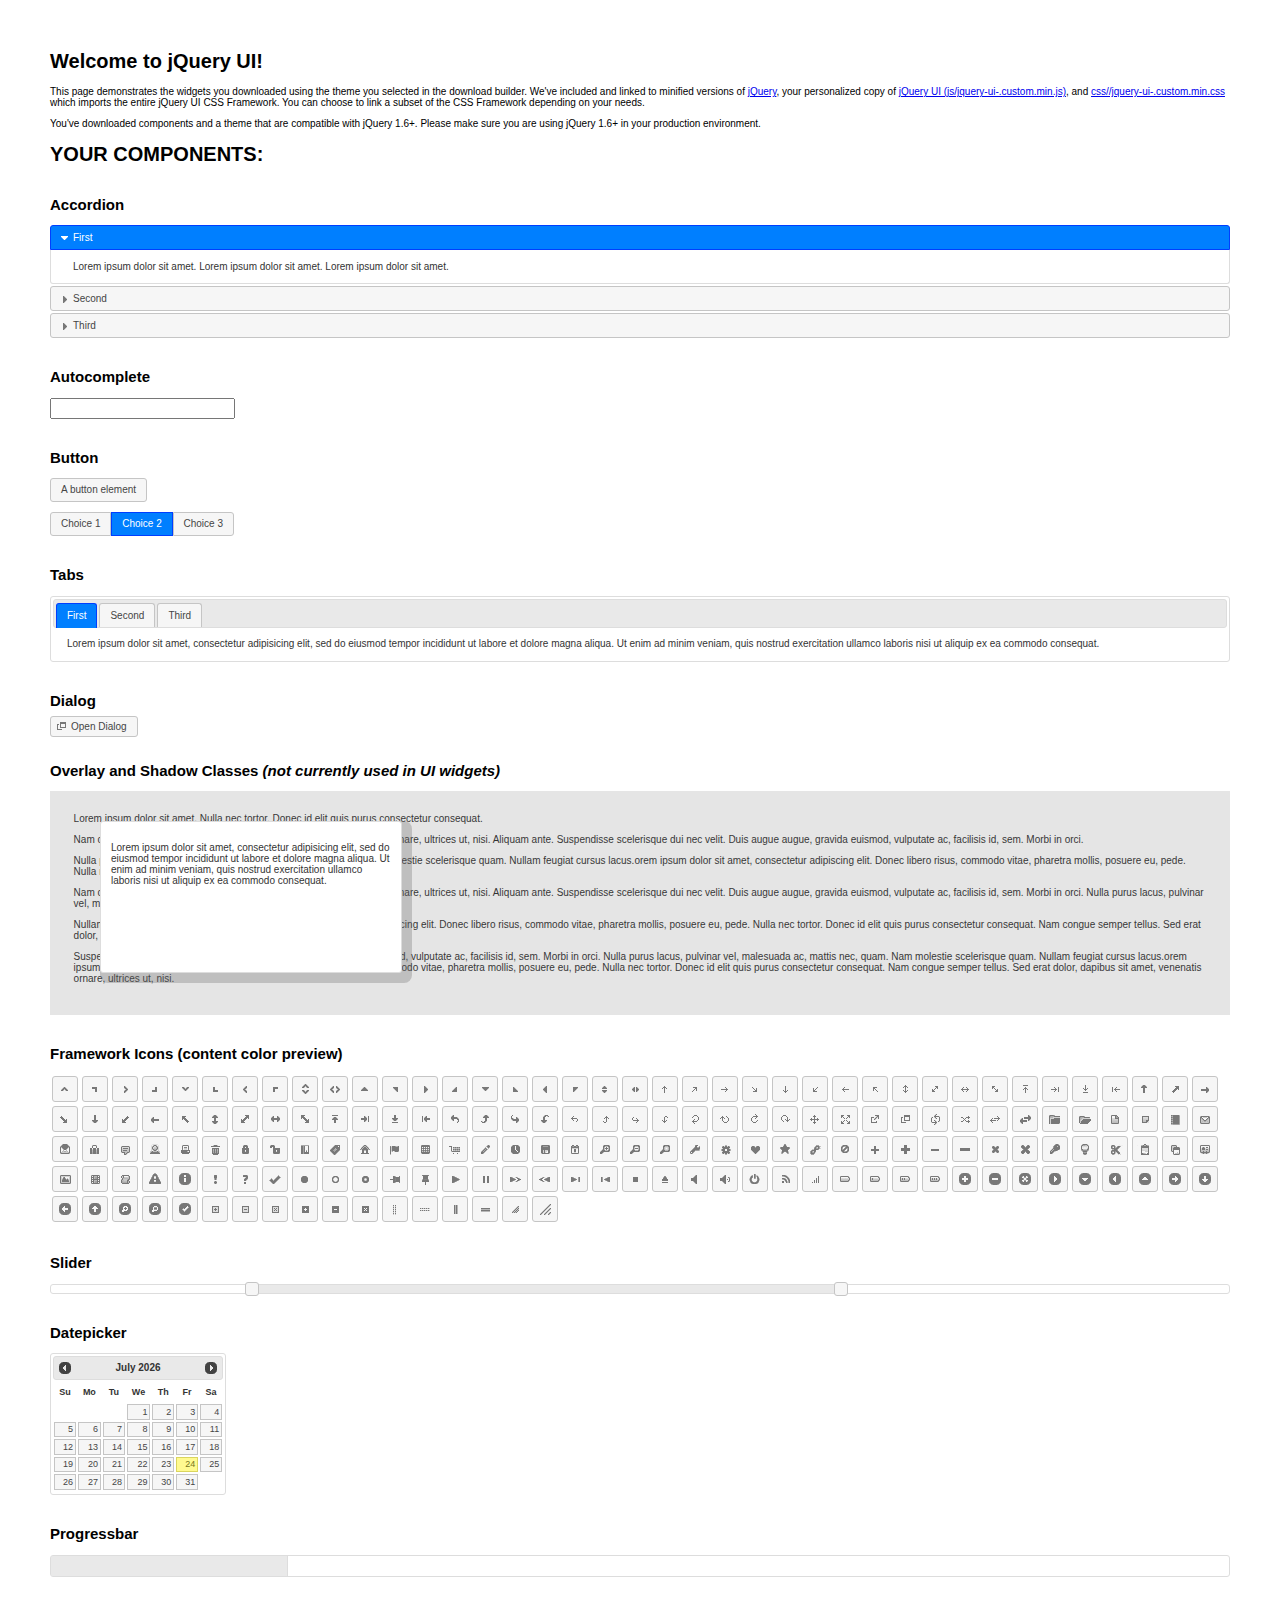
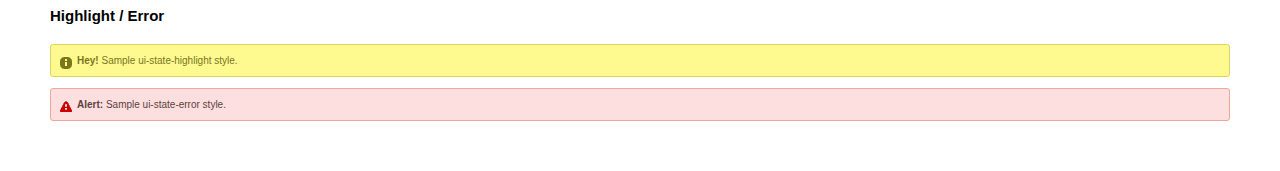
<file: jquery-ui-1.9.2.custom/jquery-ui-1.9.2.custom/index.html>
<!doctype html>
<html lang="us">
<head>
	<meta charset="utf-8">
	<title>jQuery UI Example Page</title>
	<link href="css/base/jquery-ui-1.9.2.custom.css" rel="stylesheet">
	<script src="js/jquery-1.8.3.js"></script>
	<script src="js/jquery-ui-1.9.2.custom.js"></script>
	<script>
	$(function() {
		$( "#accordion" ).accordion();

		var availableTags = [
			"ActionScript",
			"AppleScript",
			"Asp",
			"BASIC",
			"C",
			"C++",
			"Clojure",
			"COBOL",
			"ColdFusion",
			"Erlang",
			"Fortran",
			"Groovy",
			"Haskell",
			"Java",
			"JavaScript",
			"Lisp",
			"Perl",
			"PHP",
			"Python",
			"Ruby",
			"Scala",
			"Scheme"
		];
		$( "#autocomplete" ).autocomplete({
			source: availableTags
		});

		$( "#button" ).button();
		$( "#radioset" ).buttonset();

		$( "#tabs" ).tabs();

		$( "#dialog" ).dialog({
			autoOpen: false,
			width: 400,
			buttons: [
				{
					text: "Ok",
					click: function() {
						$( this ).dialog( "close" );
					}
				},
				{
					text: "Cancel",
					click: function() {
						$( this ).dialog( "close" );
					}
				}
			]
		});

		// Link to open the dialog
		$( "#dialog-link" ).click(function( event ) {
			$( "#dialog" ).dialog( "open" );
			event.preventDefault();
		});

		$( "#datepicker" ).datepicker({
			inline: true
		});

		$( "#slider" ).slider({
			range: true,
			values: [ 17, 67 ]
		});

		$( "#progressbar" ).progressbar({
			value: 20
		});

		// Hover states on the static widgets
		$( "#dialog-link, #icons li" ).hover(
			function() {
				$( this ).addClass( "ui-state-hover" );
			},
			function() {
				$( this ).removeClass( "ui-state-hover" );
			}
		);
	});
	</script>
	<style>
	body{
		font: 62.5% "Trebuchet MS", sans-serif;
		margin: 50px;
	}
	.demoHeaders {
		margin-top: 2em;
	}
	#dialog-link {
		padding: .4em 1em .4em 20px;
		text-decoration: none;
		position: relative;
	}
	#dialog-link span.ui-icon {
		margin: 0 5px 0 0;
		position: absolute;
		left: .2em;
		top: 50%;
		margin-top: -8px;
	}
	#icons {
		margin: 0;
		padding: 0;
	}
	#icons li {
		margin: 2px;
		position: relative;
		padding: 4px 0;
		cursor: pointer;
		float: left;
		list-style: none;
	}
	#icons span.ui-icon {
		float: left;
		margin: 0 4px;
	}
	.fakewindowcontain .ui-widget-overlay {
		position: absolute;
	}
	</style>
</head>
<body>

<h1>Welcome to jQuery UI!</h1>

<div class="ui-widget">
	<p>This page demonstrates the widgets you downloaded using the theme you selected in the download builder. We've included and linked to minified versions of <a href="js/jquery-1.8.3.js">jQuery</a>, your personalized copy of <a href="js/jquery-ui-.custom.min.js">jQuery UI (js/jquery-ui-.custom.min.js)</a>, and <a href="css//jquery-ui-.custom.min.css">css//jquery-ui-.custom.min.css</a> which imports the entire jQuery UI CSS Framework. You can choose to link a subset of the CSS Framework depending on your needs. </p>
	<p>You've downloaded components and a theme that are compatible with jQuery 1.6+. Please make sure you are using jQuery 1.6+ in your production environment.</p>
</div>

<h1>YOUR COMPONENTS:</h1>

<!-- Accordion -->
<h2 class="demoHeaders">Accordion</h2>
<div id="accordion">
	<h3>First</h3>
	<div>Lorem ipsum dolor sit amet. Lorem ipsum dolor sit amet. Lorem ipsum dolor sit amet.</div>
	<h3>Second</h3>
	<div>Phasellus mattis tincidunt nibh.</div>
	<h3>Third</h3>
	<div>Nam dui erat, auctor a, dignissim quis.</div>
</div>

<!-- Autocomplete -->
<h2 class="demoHeaders">Autocomplete</h2>
<div>
	<input id="autocomplete" title="type &quot;a&quot;">
</div>

<!-- Button -->
<h2 class="demoHeaders">Button</h2>
<button id="button">A button element</button>
<form style="margin-top: 1em;">
	<div id="radioset">
		<input type="radio" id="radio1" name="radio"><label for="radio1">Choice 1</label>
		<input type="radio" id="radio2" name="radio" checked="checked"><label for="radio2">Choice 2</label>
		<input type="radio" id="radio3" name="radio"><label for="radio3">Choice 3</label>
	</div>
</form>

<!-- Tabs -->
<h2 class="demoHeaders">Tabs</h2>
<div id="tabs">
	<ul>
		<li><a href="#tabs-1">First</a></li>
		<li><a href="#tabs-2">Second</a></li>
		<li><a href="#tabs-3">Third</a></li>
	</ul>
	<div id="tabs-1">Lorem ipsum dolor sit amet, consectetur adipisicing elit, sed do eiusmod tempor incididunt ut labore et dolore magna aliqua. Ut enim ad minim veniam, quis nostrud exercitation ullamco laboris nisi ut aliquip ex ea commodo consequat.</div>
	<div id="tabs-2">Phasellus mattis tincidunt nibh. Cras orci urna, blandit id, pretium vel, aliquet ornare, felis. Maecenas scelerisque sem non nisl. Fusce sed lorem in enim dictum bibendum.</div>
	<div id="tabs-3">Nam dui erat, auctor a, dignissim quis, sollicitudin eu, felis. Pellentesque nisi urna, interdum eget, sagittis et, consequat vestibulum, lacus. Mauris porttitor ullamcorper augue.</div>
</div>

<!-- Dialog NOTE: Dialog is not generated by UI in this demo so it can be visually styled in themeroller-->
<h2 class="demoHeaders">Dialog</h2>
<p><a href="#" id="dialog-link" class="ui-state-default ui-corner-all"><span class="ui-icon ui-icon-newwin"></span>Open Dialog</a></p>

<h2 class="demoHeaders">Overlay and Shadow Classes <em>(not currently used in UI widgets)</em></h2>
<div style="position: relative; width: 96%; height: 200px; padding:1% 2%; overflow:hidden;" class="fakewindowcontain">
	<p>Lorem ipsum dolor sit amet,  Nulla nec tortor. Donec id elit quis purus consectetur consequat. </p><p>Nam congue semper tellus. Sed erat dolor, dapibus sit amet, venenatis ornare, ultrices ut, nisi. Aliquam ante. Suspendisse scelerisque dui nec velit. Duis augue augue, gravida euismod, vulputate ac, facilisis id, sem. Morbi in orci. </p><p>Nulla purus lacus, pulvinar vel, malesuada ac, mattis nec, quam. Nam molestie scelerisque quam. Nullam feugiat cursus lacus.orem ipsum dolor sit amet, consectetur adipiscing elit. Donec libero risus, commodo vitae, pharetra mollis, posuere eu, pede. Nulla nec tortor. Donec id elit quis purus consectetur consequat. </p><p>Nam congue semper tellus. Sed erat dolor, dapibus sit amet, venenatis ornare, ultrices ut, nisi. Aliquam ante. Suspendisse scelerisque dui nec velit. Duis augue augue, gravida euismod, vulputate ac, facilisis id, sem. Morbi in orci. Nulla purus lacus, pulvinar vel, malesuada ac, mattis nec, quam. Nam molestie scelerisque quam. </p><p>Nullam feugiat cursus lacus.orem ipsum dolor sit amet, consectetur adipiscing elit. Donec libero risus, commodo vitae, pharetra mollis, posuere eu, pede. Nulla nec tortor. Donec id elit quis purus consectetur consequat. Nam congue semper tellus. Sed erat dolor, dapibus sit amet, venenatis ornare, ultrices ut, nisi. Aliquam ante. </p><p>Suspendisse scelerisque dui nec velit. Duis augue augue, gravida euismod, vulputate ac, facilisis id, sem. Morbi in orci. Nulla purus lacus, pulvinar vel, malesuada ac, mattis nec, quam. Nam molestie scelerisque quam. Nullam feugiat cursus lacus.orem ipsum dolor sit amet, consectetur adipiscing elit. Donec libero risus, commodo vitae, pharetra mollis, posuere eu, pede. Nulla nec tortor. Donec id elit quis purus consectetur consequat. Nam congue semper tellus. Sed erat dolor, dapibus sit amet, venenatis ornare, ultrices ut, nisi. </p>

	<!-- ui-dialog -->
	<div class="ui-overlay"><div class="ui-widget-overlay"></div><div class="ui-widget-shadow ui-corner-all" style="width: 302px; height: 152px; position: absolute; left: 50px; top: 30px;"></div></div>
	<div style="position: absolute; width: 280px; height: 130px;left: 50px; top: 30px; padding: 10px;" class="ui-widget ui-widget-content ui-corner-all">
		<div class="ui-dialog-content ui-widget-content" style="background: none; border: 0;">
			<p>Lorem ipsum dolor sit amet, consectetur adipisicing elit, sed do eiusmod tempor incididunt ut labore et dolore magna aliqua. Ut enim ad minim veniam, quis nostrud exercitation ullamco laboris nisi ut aliquip ex ea commodo consequat.</p>
		</div>
	</div>

</div>

<!-- ui-dialog -->
<div id="dialog" title="Dialog Title">
	<p>Lorem ipsum dolor sit amet, consectetur adipisicing elit, sed do eiusmod tempor incididunt ut labore et dolore magna aliqua. Ut enim ad minim veniam, quis nostrud exercitation ullamco laboris nisi ut aliquip ex ea commodo consequat.</p>
</div>


<h2 class="demoHeaders">Framework Icons (content color preview)</h2>
<ul id="icons" class="ui-widget ui-helper-clearfix">
	<li class="ui-state-default ui-corner-all" title=".ui-icon-carat-1-n"><span class="ui-icon ui-icon-carat-1-n"></span></li>
	<li class="ui-state-default ui-corner-all" title=".ui-icon-carat-1-ne"><span class="ui-icon ui-icon-carat-1-ne"></span></li>
	<li class="ui-state-default ui-corner-all" title=".ui-icon-carat-1-e"><span class="ui-icon ui-icon-carat-1-e"></span></li>
	<li class="ui-state-default ui-corner-all" title=".ui-icon-carat-1-se"><span class="ui-icon ui-icon-carat-1-se"></span></li>
	<li class="ui-state-default ui-corner-all" title=".ui-icon-carat-1-s"><span class="ui-icon ui-icon-carat-1-s"></span></li>
	<li class="ui-state-default ui-corner-all" title=".ui-icon-carat-1-sw"><span class="ui-icon ui-icon-carat-1-sw"></span></li>
	<li class="ui-state-default ui-corner-all" title=".ui-icon-carat-1-w"><span class="ui-icon ui-icon-carat-1-w"></span></li>
	<li class="ui-state-default ui-corner-all" title=".ui-icon-carat-1-nw"><span class="ui-icon ui-icon-carat-1-nw"></span></li>
	<li class="ui-state-default ui-corner-all" title=".ui-icon-carat-2-n-s"><span class="ui-icon ui-icon-carat-2-n-s"></span></li>
	<li class="ui-state-default ui-corner-all" title=".ui-icon-carat-2-e-w"><span class="ui-icon ui-icon-carat-2-e-w"></span></li>
	<li class="ui-state-default ui-corner-all" title=".ui-icon-triangle-1-n"><span class="ui-icon ui-icon-triangle-1-n"></span></li>
	<li class="ui-state-default ui-corner-all" title=".ui-icon-triangle-1-ne"><span class="ui-icon ui-icon-triangle-1-ne"></span></li>
	<li class="ui-state-default ui-corner-all" title=".ui-icon-triangle-1-e"><span class="ui-icon ui-icon-triangle-1-e"></span></li>
	<li class="ui-state-default ui-corner-all" title=".ui-icon-triangle-1-se"><span class="ui-icon ui-icon-triangle-1-se"></span></li>
	<li class="ui-state-default ui-corner-all" title=".ui-icon-triangle-1-s"><span class="ui-icon ui-icon-triangle-1-s"></span></li>
	<li class="ui-state-default ui-corner-all" title=".ui-icon-triangle-1-sw"><span class="ui-icon ui-icon-triangle-1-sw"></span></li>
	<li class="ui-state-default ui-corner-all" title=".ui-icon-triangle-1-w"><span class="ui-icon ui-icon-triangle-1-w"></span></li>
	<li class="ui-state-default ui-corner-all" title=".ui-icon-triangle-1-nw"><span class="ui-icon ui-icon-triangle-1-nw"></span></li>
	<li class="ui-state-default ui-corner-all" title=".ui-icon-triangle-2-n-s"><span class="ui-icon ui-icon-triangle-2-n-s"></span></li>
	<li class="ui-state-default ui-corner-all" title=".ui-icon-triangle-2-e-w"><span class="ui-icon ui-icon-triangle-2-e-w"></span></li>
	<li class="ui-state-default ui-corner-all" title=".ui-icon-arrow-1-n"><span class="ui-icon ui-icon-arrow-1-n"></span></li>
	<li class="ui-state-default ui-corner-all" title=".ui-icon-arrow-1-ne"><span class="ui-icon ui-icon-arrow-1-ne"></span></li>
	<li class="ui-state-default ui-corner-all" title=".ui-icon-arrow-1-e"><span class="ui-icon ui-icon-arrow-1-e"></span></li>
	<li class="ui-state-default ui-corner-all" title=".ui-icon-arrow-1-se"><span class="ui-icon ui-icon-arrow-1-se"></span></li>
	<li class="ui-state-default ui-corner-all" title=".ui-icon-arrow-1-s"><span class="ui-icon ui-icon-arrow-1-s"></span></li>
	<li class="ui-state-default ui-corner-all" title=".ui-icon-arrow-1-sw"><span class="ui-icon ui-icon-arrow-1-sw"></span></li>
	<li class="ui-state-default ui-corner-all" title=".ui-icon-arrow-1-w"><span class="ui-icon ui-icon-arrow-1-w"></span></li>
	<li class="ui-state-default ui-corner-all" title=".ui-icon-arrow-1-nw"><span class="ui-icon ui-icon-arrow-1-nw"></span></li>
	<li class="ui-state-default ui-corner-all" title=".ui-icon-arrow-2-n-s"><span class="ui-icon ui-icon-arrow-2-n-s"></span></li>
	<li class="ui-state-default ui-corner-all" title=".ui-icon-arrow-2-ne-sw"><span class="ui-icon ui-icon-arrow-2-ne-sw"></span></li>
	<li class="ui-state-default ui-corner-all" title=".ui-icon-arrow-2-e-w"><span class="ui-icon ui-icon-arrow-2-e-w"></span></li>
	<li class="ui-state-default ui-corner-all" title=".ui-icon-arrow-2-se-nw"><span class="ui-icon ui-icon-arrow-2-se-nw"></span></li>
	<li class="ui-state-default ui-corner-all" title=".ui-icon-arrowstop-1-n"><span class="ui-icon ui-icon-arrowstop-1-n"></span></li>
	<li class="ui-state-default ui-corner-all" title=".ui-icon-arrowstop-1-e"><span class="ui-icon ui-icon-arrowstop-1-e"></span></li>
	<li class="ui-state-default ui-corner-all" title=".ui-icon-arrowstop-1-s"><span class="ui-icon ui-icon-arrowstop-1-s"></span></li>
	<li class="ui-state-default ui-corner-all" title=".ui-icon-arrowstop-1-w"><span class="ui-icon ui-icon-arrowstop-1-w"></span></li>
	<li class="ui-state-default ui-corner-all" title=".ui-icon-arrowthick-1-n"><span class="ui-icon ui-icon-arrowthick-1-n"></span></li>
	<li class="ui-state-default ui-corner-all" title=".ui-icon-arrowthick-1-ne"><span class="ui-icon ui-icon-arrowthick-1-ne"></span></li>
	<li class="ui-state-default ui-corner-all" title=".ui-icon-arrowthick-1-e"><span class="ui-icon ui-icon-arrowthick-1-e"></span></li>
	<li class="ui-state-default ui-corner-all" title=".ui-icon-arrowthick-1-se"><span class="ui-icon ui-icon-arrowthick-1-se"></span></li>
	<li class="ui-state-default ui-corner-all" title=".ui-icon-arrowthick-1-s"><span class="ui-icon ui-icon-arrowthick-1-s"></span></li>
	<li class="ui-state-default ui-corner-all" title=".ui-icon-arrowthick-1-sw"><span class="ui-icon ui-icon-arrowthick-1-sw"></span></li>
	<li class="ui-state-default ui-corner-all" title=".ui-icon-arrowthick-1-w"><span class="ui-icon ui-icon-arrowthick-1-w"></span></li>
	<li class="ui-state-default ui-corner-all" title=".ui-icon-arrowthick-1-nw"><span class="ui-icon ui-icon-arrowthick-1-nw"></span></li>
	<li class="ui-state-default ui-corner-all" title=".ui-icon-arrowthick-2-n-s"><span class="ui-icon ui-icon-arrowthick-2-n-s"></span></li>
	<li class="ui-state-default ui-corner-all" title=".ui-icon-arrowthick-2-ne-sw"><span class="ui-icon ui-icon-arrowthick-2-ne-sw"></span></li>
	<li class="ui-state-default ui-corner-all" title=".ui-icon-arrowthick-2-e-w"><span class="ui-icon ui-icon-arrowthick-2-e-w"></span></li>
	<li class="ui-state-default ui-corner-all" title=".ui-icon-arrowthick-2-se-nw"><span class="ui-icon ui-icon-arrowthick-2-se-nw"></span></li>
	<li class="ui-state-default ui-corner-all" title=".ui-icon-arrowthickstop-1-n"><span class="ui-icon ui-icon-arrowthickstop-1-n"></span></li>
	<li class="ui-state-default ui-corner-all" title=".ui-icon-arrowthickstop-1-e"><span class="ui-icon ui-icon-arrowthickstop-1-e"></span></li>
	<li class="ui-state-default ui-corner-all" title=".ui-icon-arrowthickstop-1-s"><span class="ui-icon ui-icon-arrowthickstop-1-s"></span></li>
	<li class="ui-state-default ui-corner-all" title=".ui-icon-arrowthickstop-1-w"><span class="ui-icon ui-icon-arrowthickstop-1-w"></span></li>
	<li class="ui-state-default ui-corner-all" title=".ui-icon-arrowreturnthick-1-w"><span class="ui-icon ui-icon-arrowreturnthick-1-w"></span></li>
	<li class="ui-state-default ui-corner-all" title=".ui-icon-arrowreturnthick-1-n"><span class="ui-icon ui-icon-arrowreturnthick-1-n"></span></li>
	<li class="ui-state-default ui-corner-all" title=".ui-icon-arrowreturnthick-1-e"><span class="ui-icon ui-icon-arrowreturnthick-1-e"></span></li>
	<li class="ui-state-default ui-corner-all" title=".ui-icon-arrowreturnthick-1-s"><span class="ui-icon ui-icon-arrowreturnthick-1-s"></span></li>
	<li class="ui-state-default ui-corner-all" title=".ui-icon-arrowreturn-1-w"><span class="ui-icon ui-icon-arrowreturn-1-w"></span></li>
	<li class="ui-state-default ui-corner-all" title=".ui-icon-arrowreturn-1-n"><span class="ui-icon ui-icon-arrowreturn-1-n"></span></li>
	<li class="ui-state-default ui-corner-all" title=".ui-icon-arrowreturn-1-e"><span class="ui-icon ui-icon-arrowreturn-1-e"></span></li>
	<li class="ui-state-default ui-corner-all" title=".ui-icon-arrowreturn-1-s"><span class="ui-icon ui-icon-arrowreturn-1-s"></span></li>
	<li class="ui-state-default ui-corner-all" title=".ui-icon-arrowrefresh-1-w"><span class="ui-icon ui-icon-arrowrefresh-1-w"></span></li>
	<li class="ui-state-default ui-corner-all" title=".ui-icon-arrowrefresh-1-n"><span class="ui-icon ui-icon-arrowrefresh-1-n"></span></li>
	<li class="ui-state-default ui-corner-all" title=".ui-icon-arrowrefresh-1-e"><span class="ui-icon ui-icon-arrowrefresh-1-e"></span></li>
	<li class="ui-state-default ui-corner-all" title=".ui-icon-arrowrefresh-1-s"><span class="ui-icon ui-icon-arrowrefresh-1-s"></span></li>
	<li class="ui-state-default ui-corner-all" title=".ui-icon-arrow-4"><span class="ui-icon ui-icon-arrow-4"></span></li>
	<li class="ui-state-default ui-corner-all" title=".ui-icon-arrow-4-diag"><span class="ui-icon ui-icon-arrow-4-diag"></span></li>
	<li class="ui-state-default ui-corner-all" title=".ui-icon-extlink"><span class="ui-icon ui-icon-extlink"></span></li>
	<li class="ui-state-default ui-corner-all" title=".ui-icon-newwin"><span class="ui-icon ui-icon-newwin"></span></li>
	<li class="ui-state-default ui-corner-all" title=".ui-icon-refresh"><span class="ui-icon ui-icon-refresh"></span></li>
	<li class="ui-state-default ui-corner-all" title=".ui-icon-shuffle"><span class="ui-icon ui-icon-shuffle"></span></li>
	<li class="ui-state-default ui-corner-all" title=".ui-icon-transfer-e-w"><span class="ui-icon ui-icon-transfer-e-w"></span></li>
	<li class="ui-state-default ui-corner-all" title=".ui-icon-transferthick-e-w"><span class="ui-icon ui-icon-transferthick-e-w"></span></li>
	<li class="ui-state-default ui-corner-all" title=".ui-icon-folder-collapsed"><span class="ui-icon ui-icon-folder-collapsed"></span></li>
	<li class="ui-state-default ui-corner-all" title=".ui-icon-folder-open"><span class="ui-icon ui-icon-folder-open"></span></li>
	<li class="ui-state-default ui-corner-all" title=".ui-icon-document"><span class="ui-icon ui-icon-document"></span></li>
	<li class="ui-state-default ui-corner-all" title=".ui-icon-document-b"><span class="ui-icon ui-icon-document-b"></span></li>
	<li class="ui-state-default ui-corner-all" title=".ui-icon-note"><span class="ui-icon ui-icon-note"></span></li>
	<li class="ui-state-default ui-corner-all" title=".ui-icon-mail-closed"><span class="ui-icon ui-icon-mail-closed"></span></li>
	<li class="ui-state-default ui-corner-all" title=".ui-icon-mail-open"><span class="ui-icon ui-icon-mail-open"></span></li>
	<li class="ui-state-default ui-corner-all" title=".ui-icon-suitcase"><span class="ui-icon ui-icon-suitcase"></span></li>
	<li class="ui-state-default ui-corner-all" title=".ui-icon-comment"><span class="ui-icon ui-icon-comment"></span></li>
	<li class="ui-state-default ui-corner-all" title=".ui-icon-person"><span class="ui-icon ui-icon-person"></span></li>
	<li class="ui-state-default ui-corner-all" title=".ui-icon-print"><span class="ui-icon ui-icon-print"></span></li>
	<li class="ui-state-default ui-corner-all" title=".ui-icon-trash"><span class="ui-icon ui-icon-trash"></span></li>
	<li class="ui-state-default ui-corner-all" title=".ui-icon-locked"><span class="ui-icon ui-icon-locked"></span></li>
	<li class="ui-state-default ui-corner-all" title=".ui-icon-unlocked"><span class="ui-icon ui-icon-unlocked"></span></li>
	<li class="ui-state-default ui-corner-all" title=".ui-icon-bookmark"><span class="ui-icon ui-icon-bookmark"></span></li>
	<li class="ui-state-default ui-corner-all" title=".ui-icon-tag"><span class="ui-icon ui-icon-tag"></span></li>
	<li class="ui-state-default ui-corner-all" title=".ui-icon-home"><span class="ui-icon ui-icon-home"></span></li>
	<li class="ui-state-default ui-corner-all" title=".ui-icon-flag"><span class="ui-icon ui-icon-flag"></span></li>
	<li class="ui-state-default ui-corner-all" title=".ui-icon-calculator"><span class="ui-icon ui-icon-calculator"></span></li>
	<li class="ui-state-default ui-corner-all" title=".ui-icon-cart"><span class="ui-icon ui-icon-cart"></span></li>
	<li class="ui-state-default ui-corner-all" title=".ui-icon-pencil"><span class="ui-icon ui-icon-pencil"></span></li>
	<li class="ui-state-default ui-corner-all" title=".ui-icon-clock"><span class="ui-icon ui-icon-clock"></span></li>
	<li class="ui-state-default ui-corner-all" title=".ui-icon-disk"><span class="ui-icon ui-icon-disk"></span></li>
	<li class="ui-state-default ui-corner-all" title=".ui-icon-calendar"><span class="ui-icon ui-icon-calendar"></span></li>
	<li class="ui-state-default ui-corner-all" title=".ui-icon-zoomin"><span class="ui-icon ui-icon-zoomin"></span></li>
	<li class="ui-state-default ui-corner-all" title=".ui-icon-zoomout"><span class="ui-icon ui-icon-zoomout"></span></li>
	<li class="ui-state-default ui-corner-all" title=".ui-icon-search"><span class="ui-icon ui-icon-search"></span></li>
	<li class="ui-state-default ui-corner-all" title=".ui-icon-wrench"><span class="ui-icon ui-icon-wrench"></span></li>
	<li class="ui-state-default ui-corner-all" title=".ui-icon-gear"><span class="ui-icon ui-icon-gear"></span></li>
	<li class="ui-state-default ui-corner-all" title=".ui-icon-heart"><span class="ui-icon ui-icon-heart"></span></li>
	<li class="ui-state-default ui-corner-all" title=".ui-icon-star"><span class="ui-icon ui-icon-star"></span></li>
	<li class="ui-state-default ui-corner-all" title=".ui-icon-link"><span class="ui-icon ui-icon-link"></span></li>
	<li class="ui-state-default ui-corner-all" title=".ui-icon-cancel"><span class="ui-icon ui-icon-cancel"></span></li>
	<li class="ui-state-default ui-corner-all" title=".ui-icon-plus"><span class="ui-icon ui-icon-plus"></span></li>
	<li class="ui-state-default ui-corner-all" title=".ui-icon-plusthick"><span class="ui-icon ui-icon-plusthick"></span></li>
	<li class="ui-state-default ui-corner-all" title=".ui-icon-minus"><span class="ui-icon ui-icon-minus"></span></li>
	<li class="ui-state-default ui-corner-all" title=".ui-icon-minusthick"><span class="ui-icon ui-icon-minusthick"></span></li>
	<li class="ui-state-default ui-corner-all" title=".ui-icon-close"><span class="ui-icon ui-icon-close"></span></li>
	<li class="ui-state-default ui-corner-all" title=".ui-icon-closethick"><span class="ui-icon ui-icon-closethick"></span></li>
	<li class="ui-state-default ui-corner-all" title=".ui-icon-key"><span class="ui-icon ui-icon-key"></span></li>
	<li class="ui-state-default ui-corner-all" title=".ui-icon-lightbulb"><span class="ui-icon ui-icon-lightbulb"></span></li>
	<li class="ui-state-default ui-corner-all" title=".ui-icon-scissors"><span class="ui-icon ui-icon-scissors"></span></li>
	<li class="ui-state-default ui-corner-all" title=".ui-icon-clipboard"><span class="ui-icon ui-icon-clipboard"></span></li>
	<li class="ui-state-default ui-corner-all" title=".ui-icon-copy"><span class="ui-icon ui-icon-copy"></span></li>
	<li class="ui-state-default ui-corner-all" title=".ui-icon-contact"><span class="ui-icon ui-icon-contact"></span></li>
	<li class="ui-state-default ui-corner-all" title=".ui-icon-image"><span class="ui-icon ui-icon-image"></span></li>
	<li class="ui-state-default ui-corner-all" title=".ui-icon-video"><span class="ui-icon ui-icon-video"></span></li>
	<li class="ui-state-default ui-corner-all" title=".ui-icon-script"><span class="ui-icon ui-icon-script"></span></li>
	<li class="ui-state-default ui-corner-all" title=".ui-icon-alert"><span class="ui-icon ui-icon-alert"></span></li>
	<li class="ui-state-default ui-corner-all" title=".ui-icon-info"><span class="ui-icon ui-icon-info"></span></li>
	<li class="ui-state-default ui-corner-all" title=".ui-icon-notice"><span class="ui-icon ui-icon-notice"></span></li>
	<li class="ui-state-default ui-corner-all" title=".ui-icon-help"><span class="ui-icon ui-icon-help"></span></li>
	<li class="ui-state-default ui-corner-all" title=".ui-icon-check"><span class="ui-icon ui-icon-check"></span></li>
	<li class="ui-state-default ui-corner-all" title=".ui-icon-bullet"><span class="ui-icon ui-icon-bullet"></span></li>
	<li class="ui-state-default ui-corner-all" title=".ui-icon-radio-off"><span class="ui-icon ui-icon-radio-off"></span></li>
	<li class="ui-state-default ui-corner-all" title=".ui-icon-radio-on"><span class="ui-icon ui-icon-radio-on"></span></li>
	<li class="ui-state-default ui-corner-all" title=".ui-icon-pin-w"><span class="ui-icon ui-icon-pin-w"></span></li>
	<li class="ui-state-default ui-corner-all" title=".ui-icon-pin-s"><span class="ui-icon ui-icon-pin-s"></span></li>
	<li class="ui-state-default ui-corner-all" title=".ui-icon-play"><span class="ui-icon ui-icon-play"></span></li>
	<li class="ui-state-default ui-corner-all" title=".ui-icon-pause"><span class="ui-icon ui-icon-pause"></span></li>
	<li class="ui-state-default ui-corner-all" title=".ui-icon-seek-next"><span class="ui-icon ui-icon-seek-next"></span></li>
	<li class="ui-state-default ui-corner-all" title=".ui-icon-seek-prev"><span class="ui-icon ui-icon-seek-prev"></span></li>
	<li class="ui-state-default ui-corner-all" title=".ui-icon-seek-end"><span class="ui-icon ui-icon-seek-end"></span></li>
	<li class="ui-state-default ui-corner-all" title=".ui-icon-seek-first"><span class="ui-icon ui-icon-seek-first"></span></li>
	<li class="ui-state-default ui-corner-all" title=".ui-icon-stop"><span class="ui-icon ui-icon-stop"></span></li>
	<li class="ui-state-default ui-corner-all" title=".ui-icon-eject"><span class="ui-icon ui-icon-eject"></span></li>
	<li class="ui-state-default ui-corner-all" title=".ui-icon-volume-off"><span class="ui-icon ui-icon-volume-off"></span></li>
	<li class="ui-state-default ui-corner-all" title=".ui-icon-volume-on"><span class="ui-icon ui-icon-volume-on"></span></li>
	<li class="ui-state-default ui-corner-all" title=".ui-icon-power"><span class="ui-icon ui-icon-power"></span></li>
	<li class="ui-state-default ui-corner-all" title=".ui-icon-signal-diag"><span class="ui-icon ui-icon-signal-diag"></span></li>
	<li class="ui-state-default ui-corner-all" title=".ui-icon-signal"><span class="ui-icon ui-icon-signal"></span></li>
	<li class="ui-state-default ui-corner-all" title=".ui-icon-battery-0"><span class="ui-icon ui-icon-battery-0"></span></li>
	<li class="ui-state-default ui-corner-all" title=".ui-icon-battery-1"><span class="ui-icon ui-icon-battery-1"></span></li>
	<li class="ui-state-default ui-corner-all" title=".ui-icon-battery-2"><span class="ui-icon ui-icon-battery-2"></span></li>
	<li class="ui-state-default ui-corner-all" title=".ui-icon-battery-3"><span class="ui-icon ui-icon-battery-3"></span></li>
	<li class="ui-state-default ui-corner-all" title=".ui-icon-circle-plus"><span class="ui-icon ui-icon-circle-plus"></span></li>
	<li class="ui-state-default ui-corner-all" title=".ui-icon-circle-minus"><span class="ui-icon ui-icon-circle-minus"></span></li>
	<li class="ui-state-default ui-corner-all" title=".ui-icon-circle-close"><span class="ui-icon ui-icon-circle-close"></span></li>
	<li class="ui-state-default ui-corner-all" title=".ui-icon-circle-triangle-e"><span class="ui-icon ui-icon-circle-triangle-e"></span></li>
	<li class="ui-state-default ui-corner-all" title=".ui-icon-circle-triangle-s"><span class="ui-icon ui-icon-circle-triangle-s"></span></li>
	<li class="ui-state-default ui-corner-all" title=".ui-icon-circle-triangle-w"><span class="ui-icon ui-icon-circle-triangle-w"></span></li>
	<li class="ui-state-default ui-corner-all" title=".ui-icon-circle-triangle-n"><span class="ui-icon ui-icon-circle-triangle-n"></span></li>
	<li class="ui-state-default ui-corner-all" title=".ui-icon-circle-arrow-e"><span class="ui-icon ui-icon-circle-arrow-e"></span></li>
	<li class="ui-state-default ui-corner-all" title=".ui-icon-circle-arrow-s"><span class="ui-icon ui-icon-circle-arrow-s"></span></li>
	<li class="ui-state-default ui-corner-all" title=".ui-icon-circle-arrow-w"><span class="ui-icon ui-icon-circle-arrow-w"></span></li>
	<li class="ui-state-default ui-corner-all" title=".ui-icon-circle-arrow-n"><span class="ui-icon ui-icon-circle-arrow-n"></span></li>
	<li class="ui-state-default ui-corner-all" title=".ui-icon-circle-zoomin"><span class="ui-icon ui-icon-circle-zoomin"></span></li>
	<li class="ui-state-default ui-corner-all" title=".ui-icon-circle-zoomout"><span class="ui-icon ui-icon-circle-zoomout"></span></li>
	<li class="ui-state-default ui-corner-all" title=".ui-icon-circle-check"><span class="ui-icon ui-icon-circle-check"></span></li>
	<li class="ui-state-default ui-corner-all" title=".ui-icon-circlesmall-plus"><span class="ui-icon ui-icon-circlesmall-plus"></span></li>
	<li class="ui-state-default ui-corner-all" title=".ui-icon-circlesmall-minus"><span class="ui-icon ui-icon-circlesmall-minus"></span></li>
	<li class="ui-state-default ui-corner-all" title=".ui-icon-circlesmall-close"><span class="ui-icon ui-icon-circlesmall-close"></span></li>
	<li class="ui-state-default ui-corner-all" title=".ui-icon-squaresmall-plus"><span class="ui-icon ui-icon-squaresmall-plus"></span></li>
	<li class="ui-state-default ui-corner-all" title=".ui-icon-squaresmall-minus"><span class="ui-icon ui-icon-squaresmall-minus"></span></li>
	<li class="ui-state-default ui-corner-all" title=".ui-icon-squaresmall-close"><span class="ui-icon ui-icon-squaresmall-close"></span></li>
	<li class="ui-state-default ui-corner-all" title=".ui-icon-grip-dotted-vertical"><span class="ui-icon ui-icon-grip-dotted-vertical"></span></li>
	<li class="ui-state-default ui-corner-all" title=".ui-icon-grip-dotted-horizontal"><span class="ui-icon ui-icon-grip-dotted-horizontal"></span></li>
	<li class="ui-state-default ui-corner-all" title=".ui-icon-grip-solid-vertical"><span class="ui-icon ui-icon-grip-solid-vertical"></span></li>
	<li class="ui-state-default ui-corner-all" title=".ui-icon-grip-solid-horizontal"><span class="ui-icon ui-icon-grip-solid-horizontal"></span></li>
	<li class="ui-state-default ui-corner-all" title=".ui-icon-gripsmall-diagonal-se"><span class="ui-icon ui-icon-gripsmall-diagonal-se"></span></li>
	<li class="ui-state-default ui-corner-all" title=".ui-icon-grip-diagonal-se"><span class="ui-icon ui-icon-grip-diagonal-se"></span></li>
</ul>

<!-- Slider -->
<h2 class="demoHeaders">Slider</h2>
<div id="slider"></div>

<!-- Datepicker -->
<h2 class="demoHeaders">Datepicker</h2>
<div id="datepicker"></div>

<!-- Progressbar -->
<h2 class="demoHeaders">Progressbar</h2>
<div id="progressbar"></div>

<!-- Highlight / Error -->
<h2 class="demoHeaders">Highlight / Error</h2>
<div class="ui-widget">
	<div class="ui-state-highlight ui-corner-all" style="margin-top: 20px; padding: 0 .7em;">
		<p><span class="ui-icon ui-icon-info" style="float: left; margin-right: .3em;"></span>
		<strong>Hey!</strong> Sample ui-state-highlight style.</p>
	</div>
</div>
<br>
<div class="ui-widget">
	<div class="ui-state-error ui-corner-all" style="padding: 0 .7em;">
		<p><span class="ui-icon ui-icon-alert" style="float: left; margin-right: .3em;"></span>
		<strong>Alert:</strong> Sample ui-state-error style.</p>
	</div>
</div>

</body>
</html>
</file>
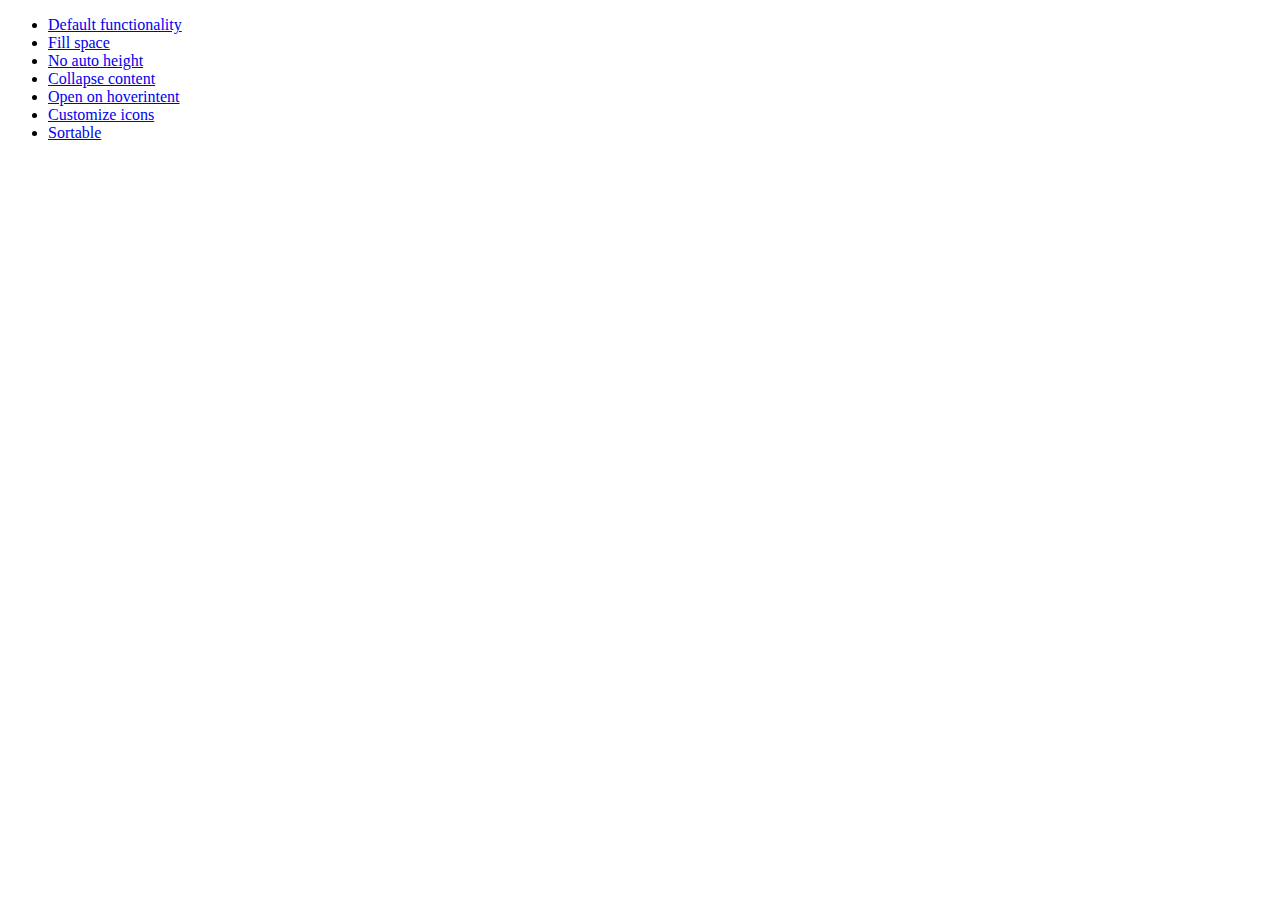
<file: jquery-ui-1.9.2.custom/jquery-ui-1.9.2.custom/development-bundle/demos/accordion/index.html>
<!doctype html>
<html lang="en">
<head>
	<meta charset="utf-8">
	<title>jQuery UI Accordion Demos</title>
</head>
<body>

<ul>
	<li><a href="default.html">Default functionality</a></li>
	<li><a href="fillspace.html">Fill space</a></li>
	<li><a href="no-auto-height.html">No auto height</a></li>
	<li><a href="collapsible.html">Collapse content</a></li>
	<li><a href="hoverintent.html">Open on hoverintent</a></li>
	<li><a href="custom-icons.html">Customize icons</a></li>
	<li><a href="sortable.html">Sortable</a></li>
</ul>

</body>
</html>
</file>
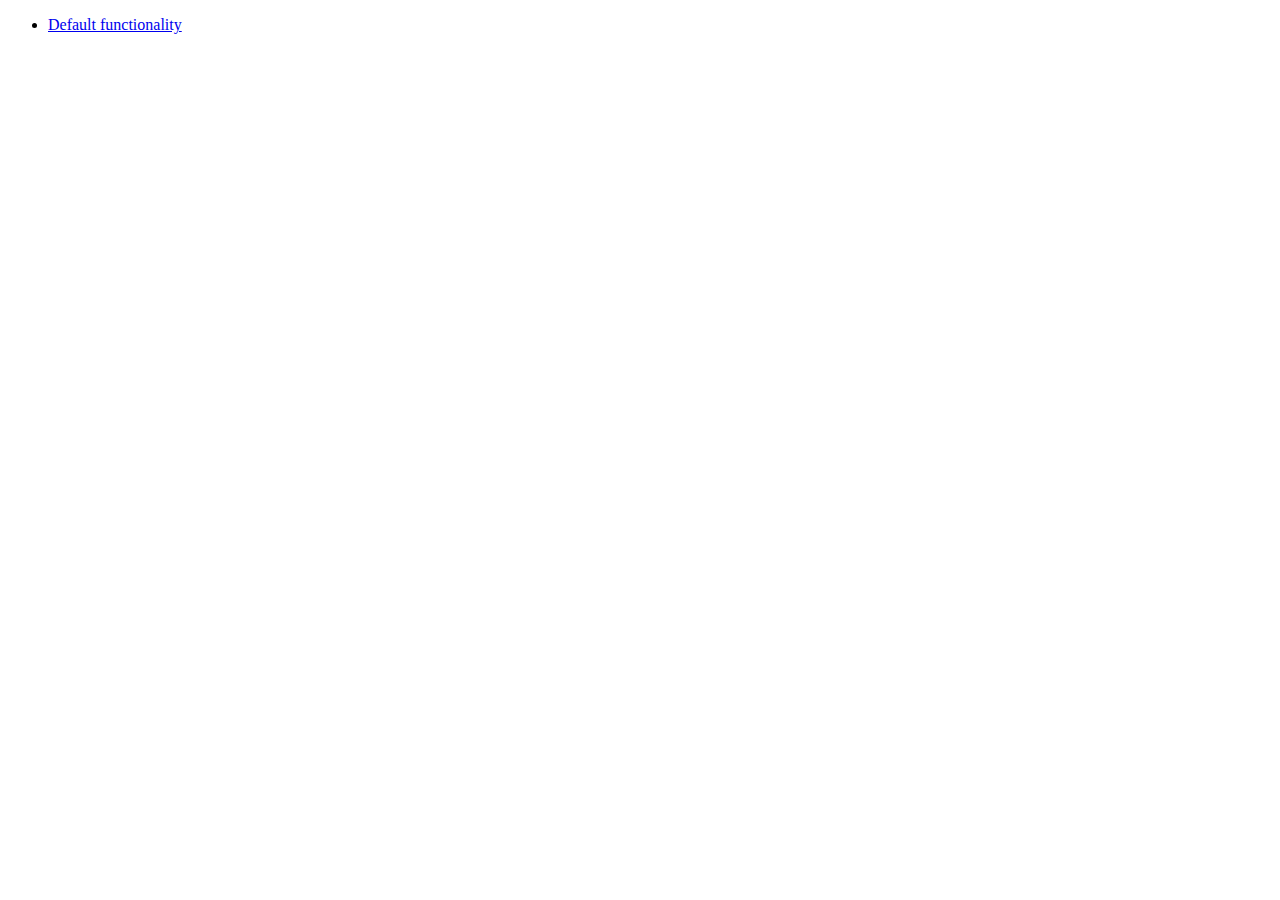
<file: jquery-ui-1.9.2.custom/jquery-ui-1.9.2.custom/development-bundle/demos/addClass/index.html>
<!doctype html>
<html lang="en">
<head>
	<meta charset="utf-8">
	<title>jQuery UI Effects Demos</title>
</head>
<body>

<ul>
	<li><a href="default.html">Default functionality</a></li>
</ul>

</body>
</html>
</file>
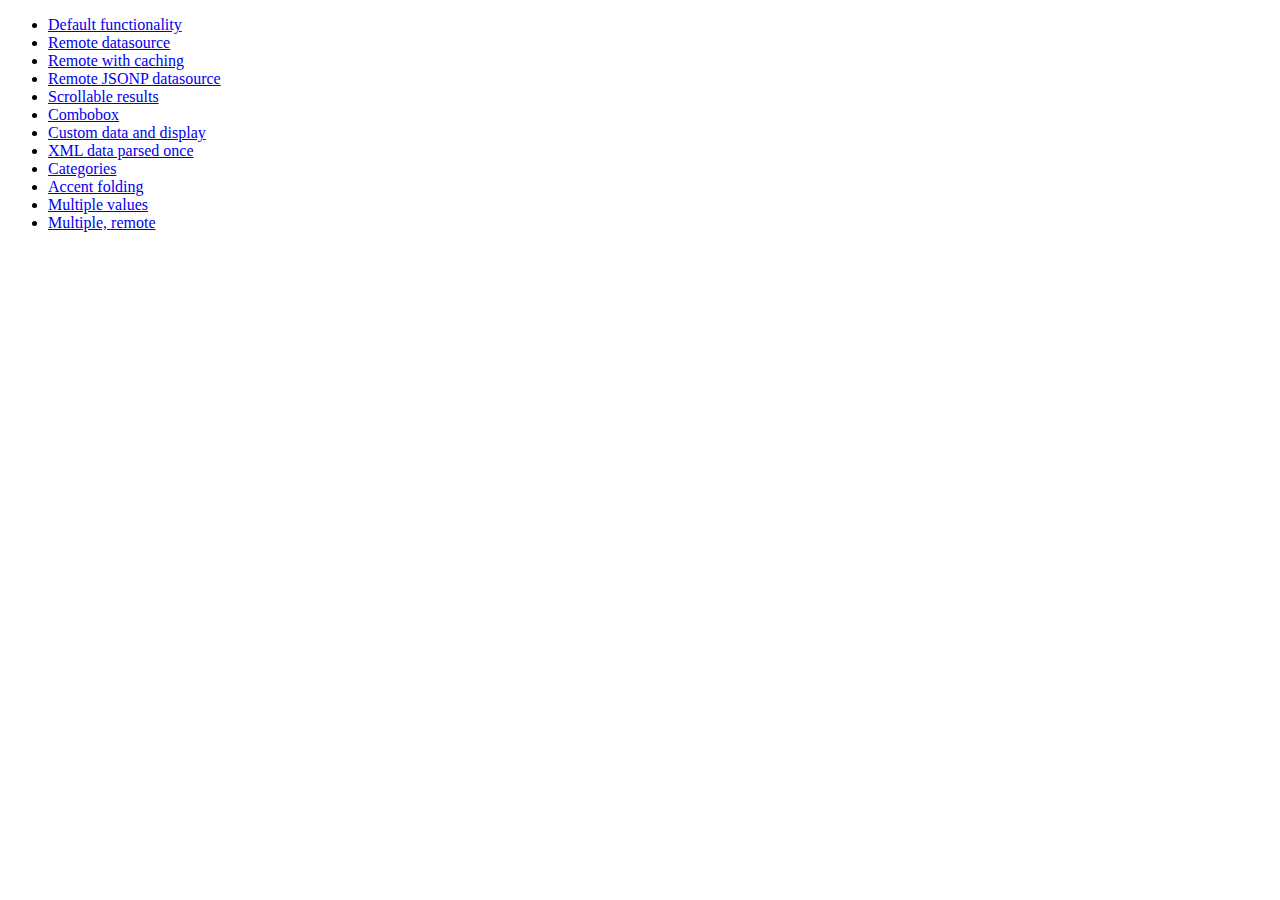
<file: jquery-ui-1.9.2.custom/jquery-ui-1.9.2.custom/development-bundle/demos/autocomplete/index.html>
<!doctype html>
<html lang="en">
<head>
	<meta charset="utf-8">
	<title>jQuery UI Autocomplete Demos</title>
</head>
<body>

<ul>
	<li><a href="default.html">Default functionality</a></li>
	<li><a href="remote.html">Remote datasource</a></li>
	<li><a href="remote-with-cache.html">Remote with caching</a></li>
	<li><a href="remote-jsonp.html">Remote JSONP datasource</a></li>
	<li><a href="maxheight.html">Scrollable results</a></li>
	<li><a href="combobox.html">Combobox</a></li>
	<li><a href="custom-data.html">Custom data and display</a></li>
	<li><a href="xml.html">XML data parsed once</a></li>
	<li><a href="categories.html">Categories</a></li>
	<li><a href="folding.html">Accent folding</a></li>
	<li><a href="multiple.html">Multiple values</a></li>
	<li><a href="multiple-remote.html">Multiple, remote</a></li>
</ul>

</body>
</html>
</file>
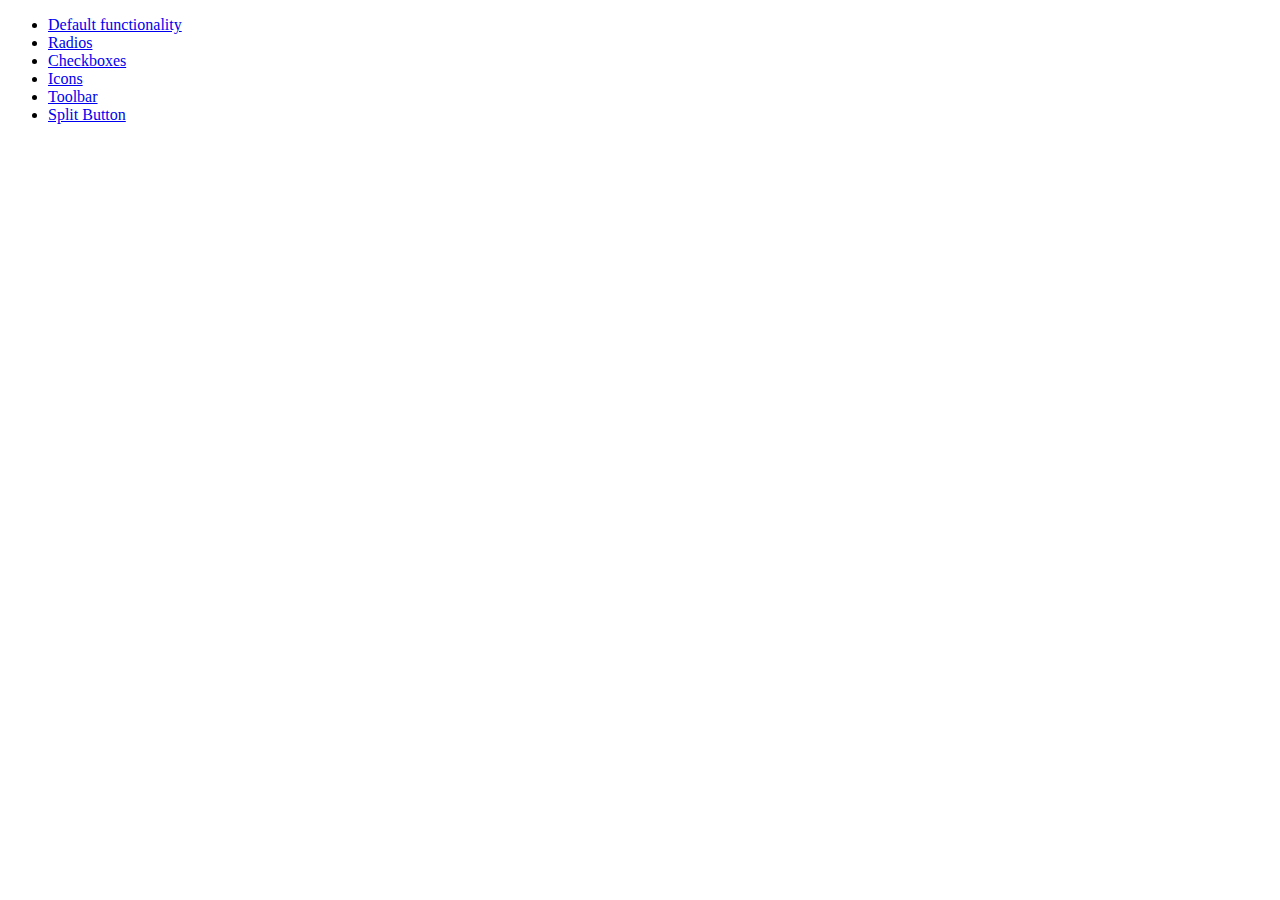
<file: jquery-ui-1.9.2.custom/jquery-ui-1.9.2.custom/development-bundle/demos/button/index.html>
<!doctype html>
<html lang="en">
<head>
	<meta charset="utf-8">
	<title>jQuery UI Button Demos</title>
</head>
<body>

<ul>
	<li><a href="default.html">Default functionality</a></li>
	<li><a href="radio.html">Radios</a></li>
	<li><a href="checkbox.html">Checkboxes</a></li>
	<li><a href="icons.html">Icons</a></li>
	<li><a href="toolbar.html">Toolbar</a></li>
	<li><a href="splitbutton.html">Split Button</a></li>
</ul>

</body>
</html>
</file>
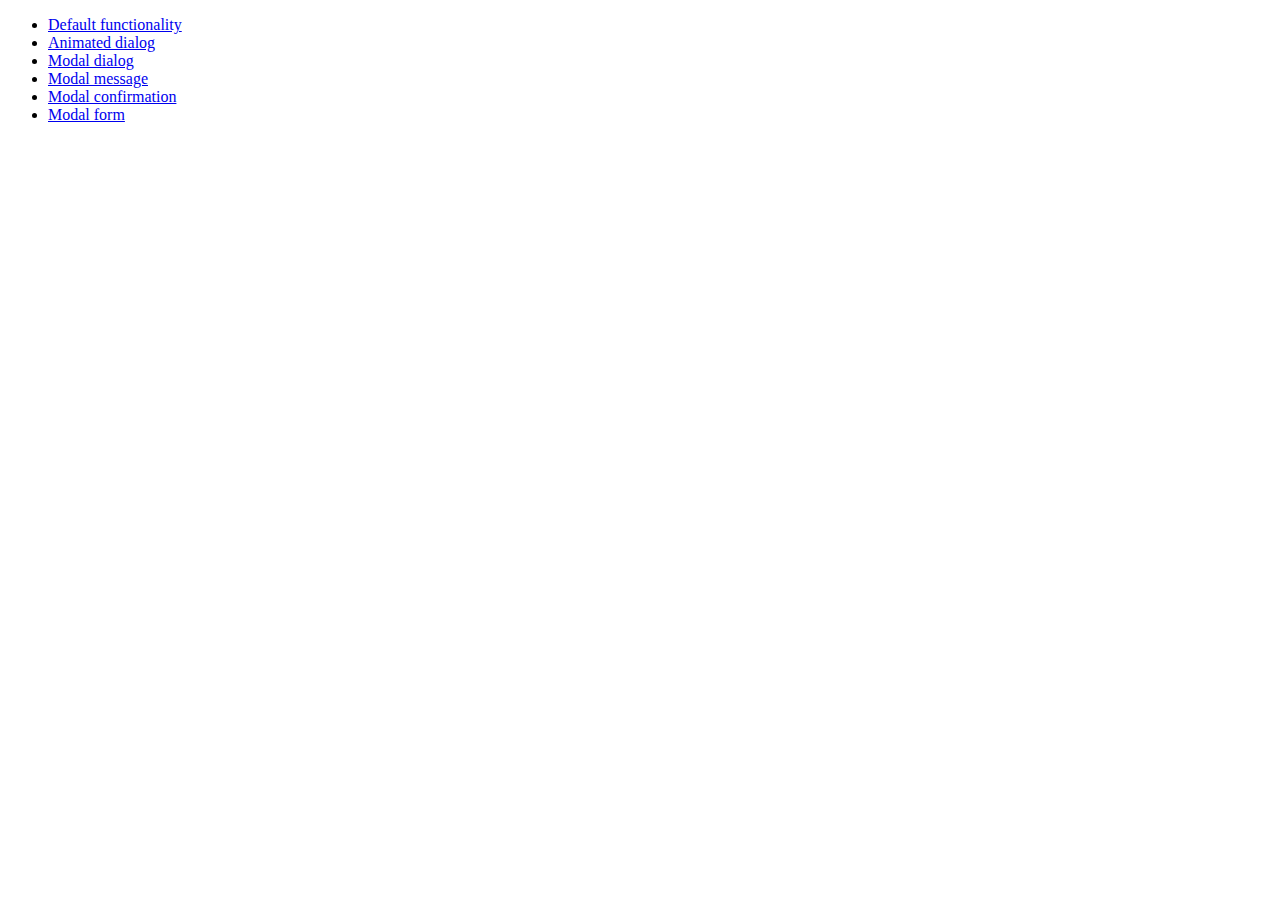
<file: jquery-ui-1.9.2.custom/jquery-ui-1.9.2.custom/development-bundle/demos/dialog/index.html>
<!doctype html>
<html lang="en">
<head>
	<meta charset="utf-8">
	<title>jQuery UI Dialog Demos</title>
</head>
<body>

<ul>
	<li><a href="default.html">Default functionality</a></li>
	<li><a href="animated.html">Animated dialog</a></li>
	<li><a href="modal.html">Modal dialog</a></li>
	<li><a href="modal-message.html">Modal message</a></li>
	<li><a href="modal-confirmation.html">Modal confirmation</a></li>
	<li><a href="modal-form.html">Modal form</a></li>
</ul>

</body>
</html>
</file>
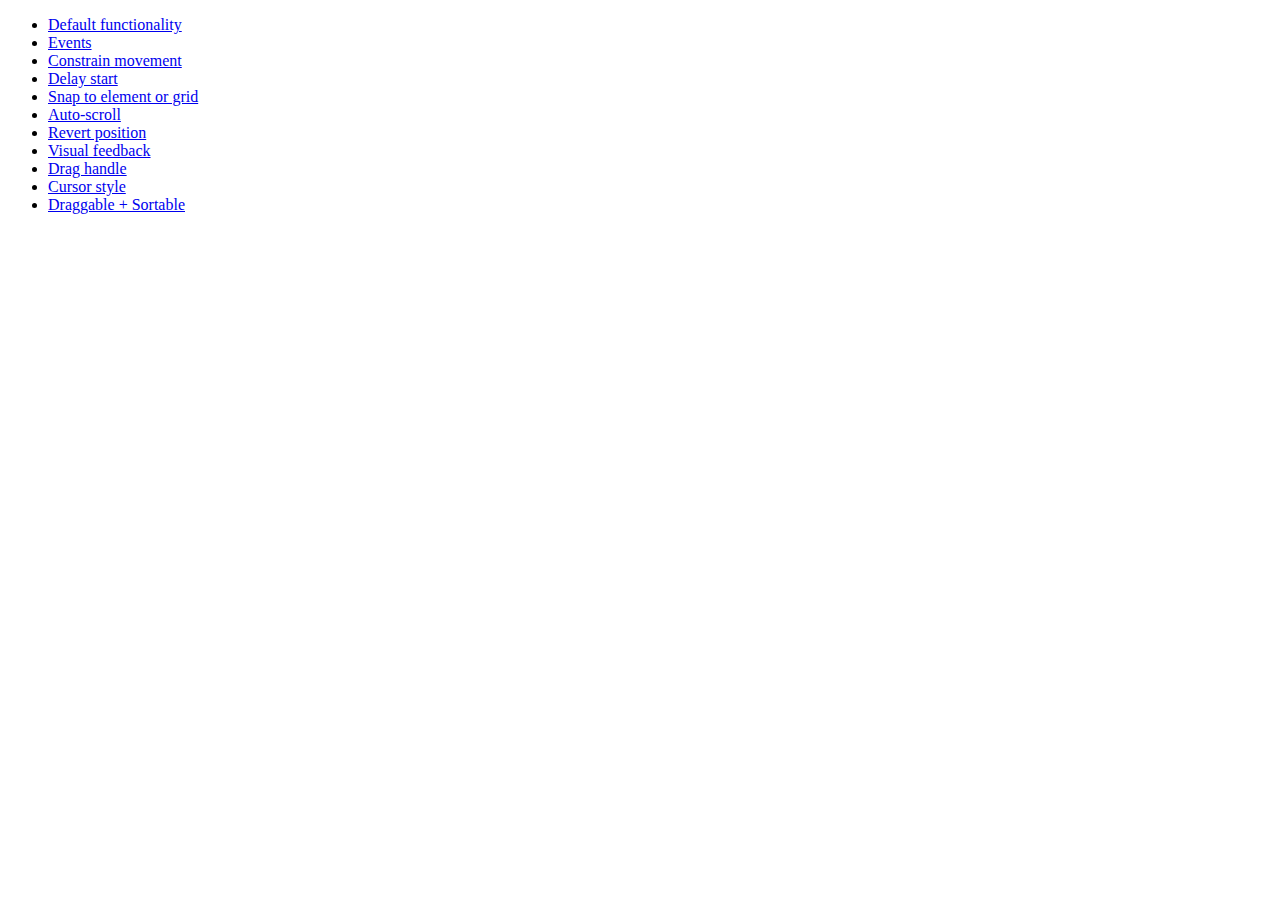
<file: jquery-ui-1.9.2.custom/jquery-ui-1.9.2.custom/development-bundle/demos/draggable/index.html>
<!doctype html>
<html lang="en">
<head>
	<meta charset="utf-8">
	<title>jQuery UI Draggable Demos</title>
</head>
<body>

<ul>
	<li><a href="default.html">Default functionality</a></li>
	<li><a href="events.html">Events</a></li>
	<li><a href="constrain-movement.html">Constrain movement</a></li>
	<li><a href="delay-start.html">Delay start</a></li>
	<li><a href="snap-to.html">Snap to element or grid</a></li>
	<li><a href="scroll.html">Auto-scroll</a></li>
	<li><a href="revert.html">Revert position</a></li>
	<li><a href="visual-feedback.html">Visual feedback</a></li>
	<li><a href="handle.html">Drag handle</a></li>
	<li><a href="cursor-style.html">Cursor style</a></li>
	<li><a href="sortable.html">Draggable + Sortable</a></li>
</ul>

</body>
</html>
</file>
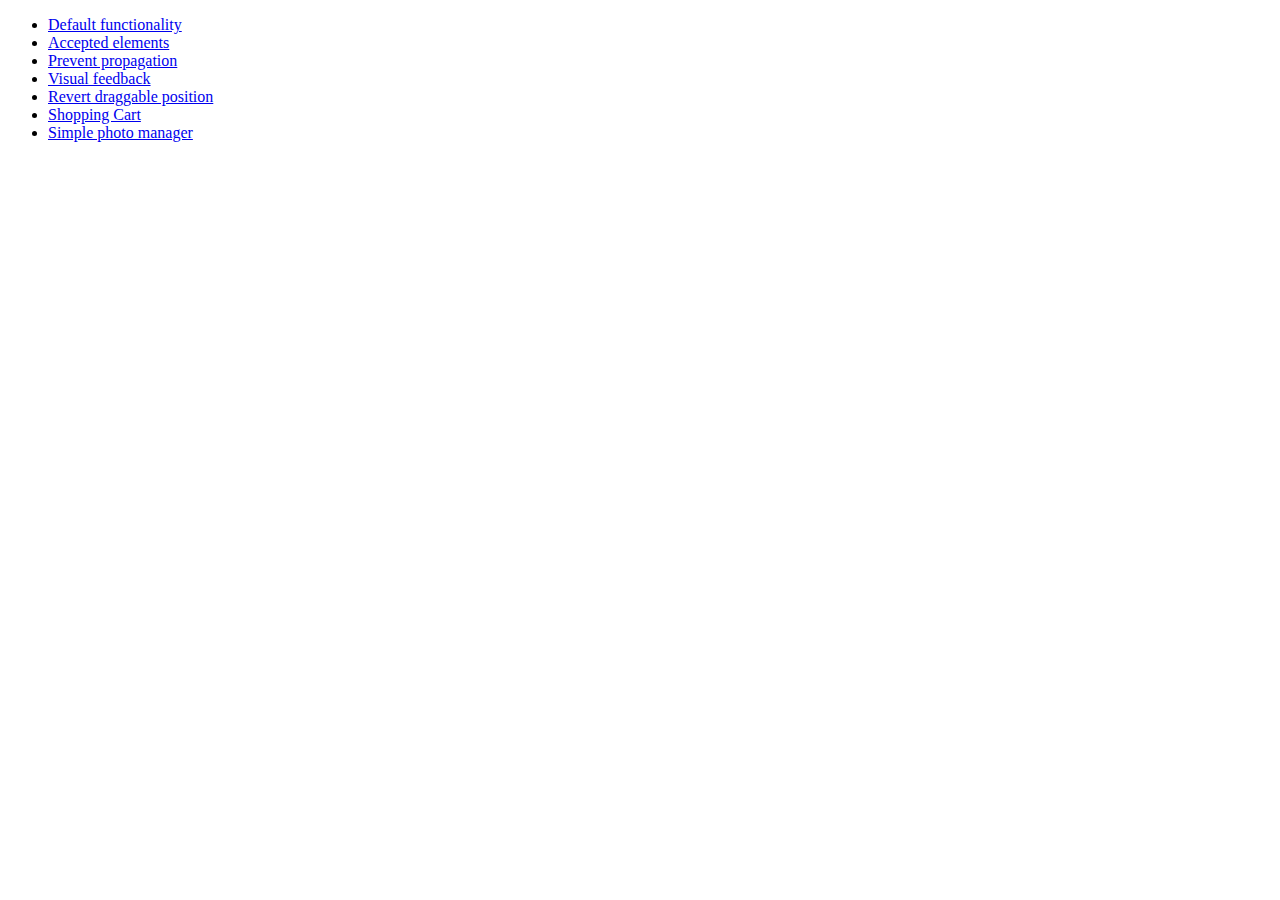
<file: jquery-ui-1.9.2.custom/jquery-ui-1.9.2.custom/development-bundle/demos/droppable/index.html>
<!doctype html>
<html lang="en">
<head>
	<meta charset="utf-8">
	<title>jQuery UI Droppable Demos</title>
</head>
<body>

<ul>
	<li><a href="default.html">Default functionality</a></li>
	<li><a href="accepted-elements.html">Accepted elements</a></li>
	<li><a href="propagation.html">Prevent propagation</a></li>
	<li><a href="visual-feedback.html">Visual feedback</a></li>
	<li><a href="revert.html">Revert draggable position</a></li>
	<li><a href="shopping-cart.html">Shopping Cart</a></li>
	<li><a href="photo-manager.html">Simple photo manager</a></li>
</ul>

</body>
</html>
</file>
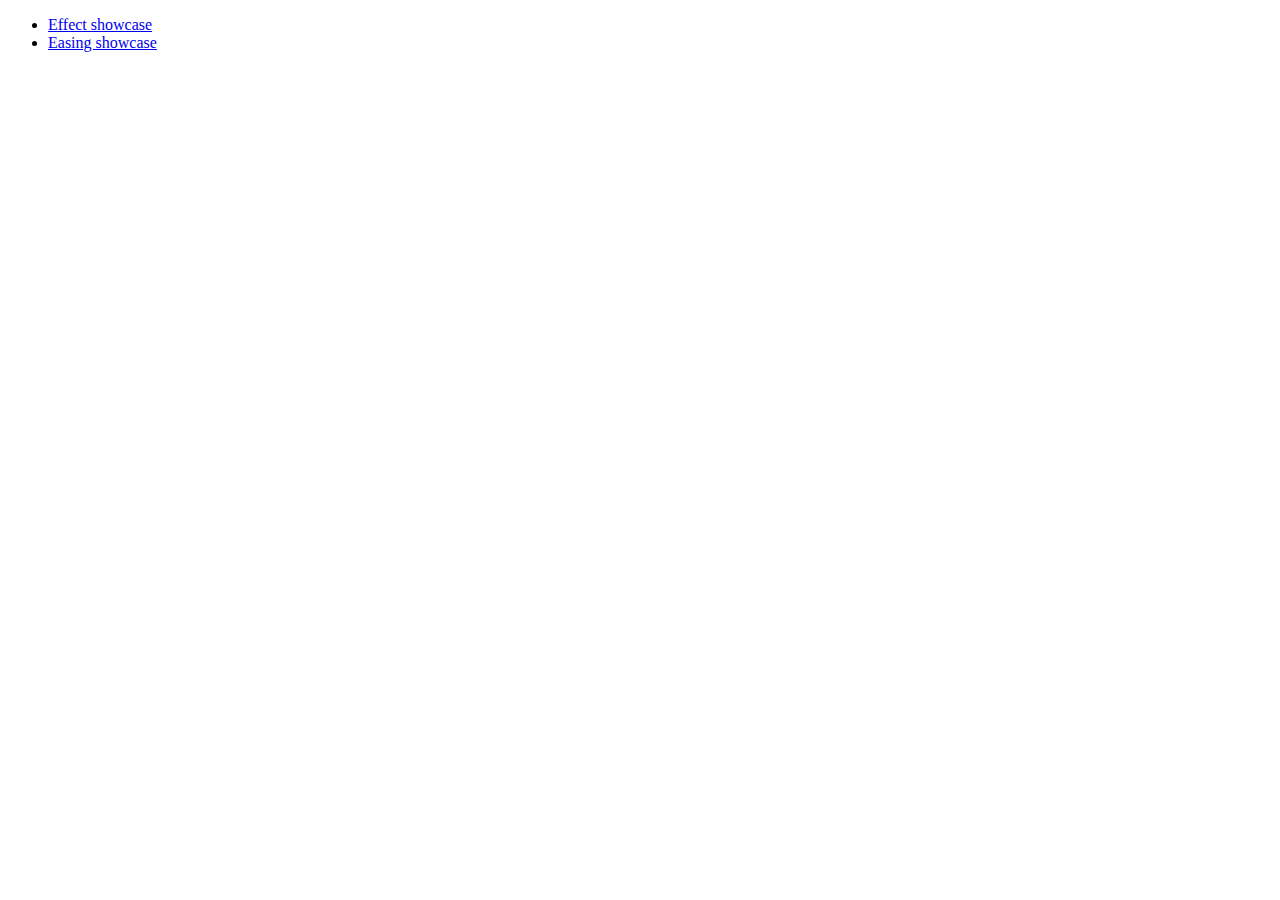
<file: jquery-ui-1.9.2.custom/jquery-ui-1.9.2.custom/development-bundle/demos/effect/index.html>
<!doctype html>
<html lang="en">
<head>
	<meta charset="utf-8">
	<title>jQuery UI Effects Demos</title>
</head>
<body>

<ul>
	<li><a href="default.html">Effect showcase</a></li>
	<li><a href="easing.html">Easing showcase</a></li>
</ul>

</body>
</html>
</file>
